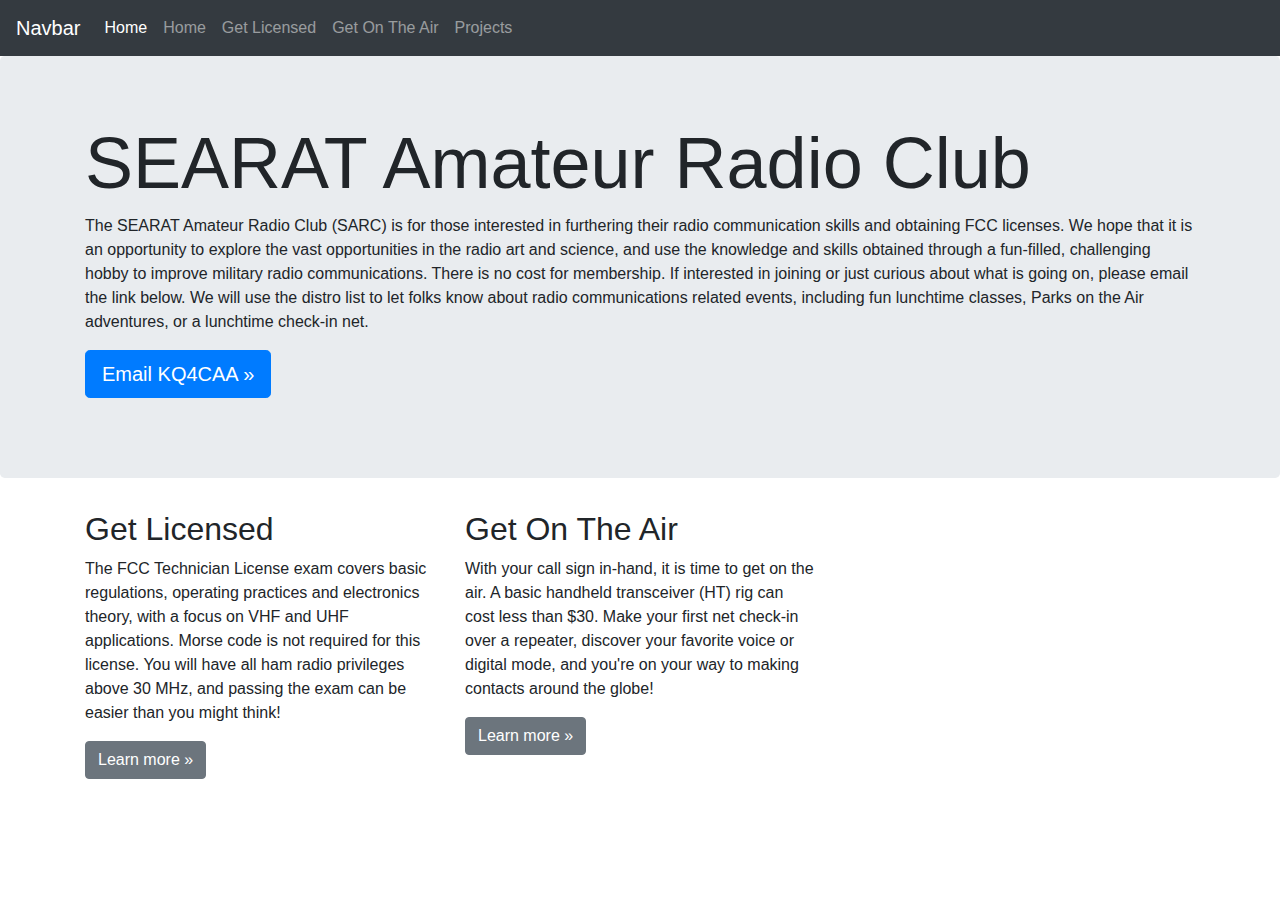
<file: index.html>
<!DOCTYPE html>
<html xmlns="http://www.w3.org/1999/xhtml" >

<!-- HEAD CONTROLS TAB, FAVICON, AND MAIN FETCH TO BOOTSTRAP STYLING -->
  <head>
    <title>KQ4CAA</title>
    <link rel="icon" type="image/png" href="./images/favicon-32x32.png" />
    <!-- MOST STYLING BY LIVE FETCH TO BOOTSTRAP SERVER -->
    <!-- Latest compiled and minified CSS - SKIPPED JAVASCRIPT AND OPTIONAL FORMATTING - IT'S A STATIC SITE -->
    <link rel="stylesheet" href="https://cdn.jsdelivr.net/npm/bootstrap@4.3.1/dist/css/bootstrap.min.css" integrity="sha384-ggOyR0iXCbMQv3Xipma34MD+dH/1fQ784/j6cY/iJTQUOhcWr7x9JvoRxT2MZw1T" crossorigin="anonymous">
    <!-- LOCAL STYLING -->
    <link rel="stylesheet" href="style.css"/>

  </head>
<!-- HEAD -->

<!-- NAVBAR -->
<nav class="navbar navbar-expand-md navbar-dark fixed-top bg-dark">
  <a class="navbar-brand" href="#">Navbar</a>
  <button class="navbar-toggler" type="button" data-toggle="collapse" data-target="#navbarsExampleDefault" aria-controls="navbarsExampleDefault" aria-expanded="false" aria-label="Toggle navigation">
    <span class="navbar-toggler-icon"></span>
  </button>

  <div class="collapse navbar-collapse" id="navbarsExampleDefault">
    <ul class="navbar-nav mr-auto">
      <li class="nav-item active">
        <a class="nav-link" href="#">Home <span class="sr-only">(current)</span></a>
      </li>

      <!-- TRIMMED NAV BAR TO SUPER SIMPLE - NO DROPDOWN - BECAUSE YOU SHOULD NOT NOT NOT EXCEED 3-4 PAGES OVERALL FOR ROUTING -->
      <li class="nav-item">
        <a class="nav-link" href="index.html">Home</a>
      </li>
      <li class="nav-item">
        <a class="nav-link" href="get-licensed.html">Get Licensed</a>
      </li>
      <li class="nav-item">
        <a class="nav-link" href="get-on-the-air.html">Get On The Air</a>
      </li>
      <li class="nav-item">
        <a class="nav-link" href="projects.html">Projects</a>
      </li>
    </ul>

    <!-- LIKELY OMIT "SEARCH" BECAUSE SEARCH TO WHAT???? -->
    <!-- <form class="form-inline my-2 my-lg-0">
      <input class="form-control mr-sm-2" type="text" placeholder="Search" aria-label="Search">
      <button class="btn btn-outline-success my-2 my-sm-0" type="submit">Search</button>
    </form> -->

  </div>
</nav>
<!-- NAVBAR -->


<!-- Main jumbotron for a primary marketing message or call to action -->
<main role="main">

  <!-- RENDERED BY DIV CONTAINERS -->
  <div class="jumbotron">
    <div class="container">
      <h1 class="display-3">SEARAT Amateur Radio Club</h1>
      <p>
        The SEARAT Amateur Radio Club (SARC) is for those interested in furthering their radio communication skills and obtaining FCC licenses.
        We hope that it is an opportunity to explore the vast opportunities in the radio art and science, and use the knowledge and skills obtained through a fun-filled, challenging hobby to improve military radio communications.
        There is no cost for membership. If interested in joining or just curious about what is going on, please email the link below.
        We will use the distro list to let folks know about radio communications related events, including fun lunchtime classes, Parks on the Air adventures, or a lunchtime check-in net.
      </p>
      <!-- &raquo = right-pointing double angle quotation mark -->
      <p><a class="btn btn-primary btn-lg" href="mailto: searat.arc@gmail.com" role="button">Email KQ4CAA &raquo;</a></p>
    </div>

  </div>

  <!-- Example row of columns - THIS IS A FUNDAMENTAL LAYOUT CONCEPT OF THE SEARAT SITE...KEEP -->
  <div class="container">
    <div class="row">
      <!-- GET LICENSED COLUMN -->
      <div class="col-md-4">
        <h2>Get Licensed</h2>
        <p>
          The FCC Technician License exam covers basic regulations, operating practices and electronics theory, with a focus on VHF and UHF applications. Morse code is not required for this license. You will have all ham radio privileges above 30 MHz, and passing the exam can be easier than you might think!
        </p>
        <p><a class="btn btn-secondary" href="get-licensed.html" role="button">Learn more &raquo;</a></p>
      </div>      
      <!-- GET ON THE AIR COLUMN -->
      <div class="col-md-4">
        <h2>Get On The Air</h2>
        <p>
          With your call sign in-hand, it is time to get on the air. A basic handheld transceiver (HT) rig can cost less than $30. Make your first net check-in over a repeater, discover your favorite voice or digital mode, and you're on your way to making contacts around the globe! 
        <p><a class="btn btn-secondary" href="get-on-the-air.html" role="button">Learn more &raquo;</a></p>
      </div>
    <!-- CLOSES - FUNDAMENTAL LAYOUT CONCEPT OF THE SEARAT SITE...KEEP -->
    </div>
  <!-- CLOSES THE "ROW COLUMNS" DIV CONTAINER -->
  </div>
</main>
<!-- Main jumbotron for a primary marketing message or call to action -->


<!-- END OF PAGE -->
</html>
</file>
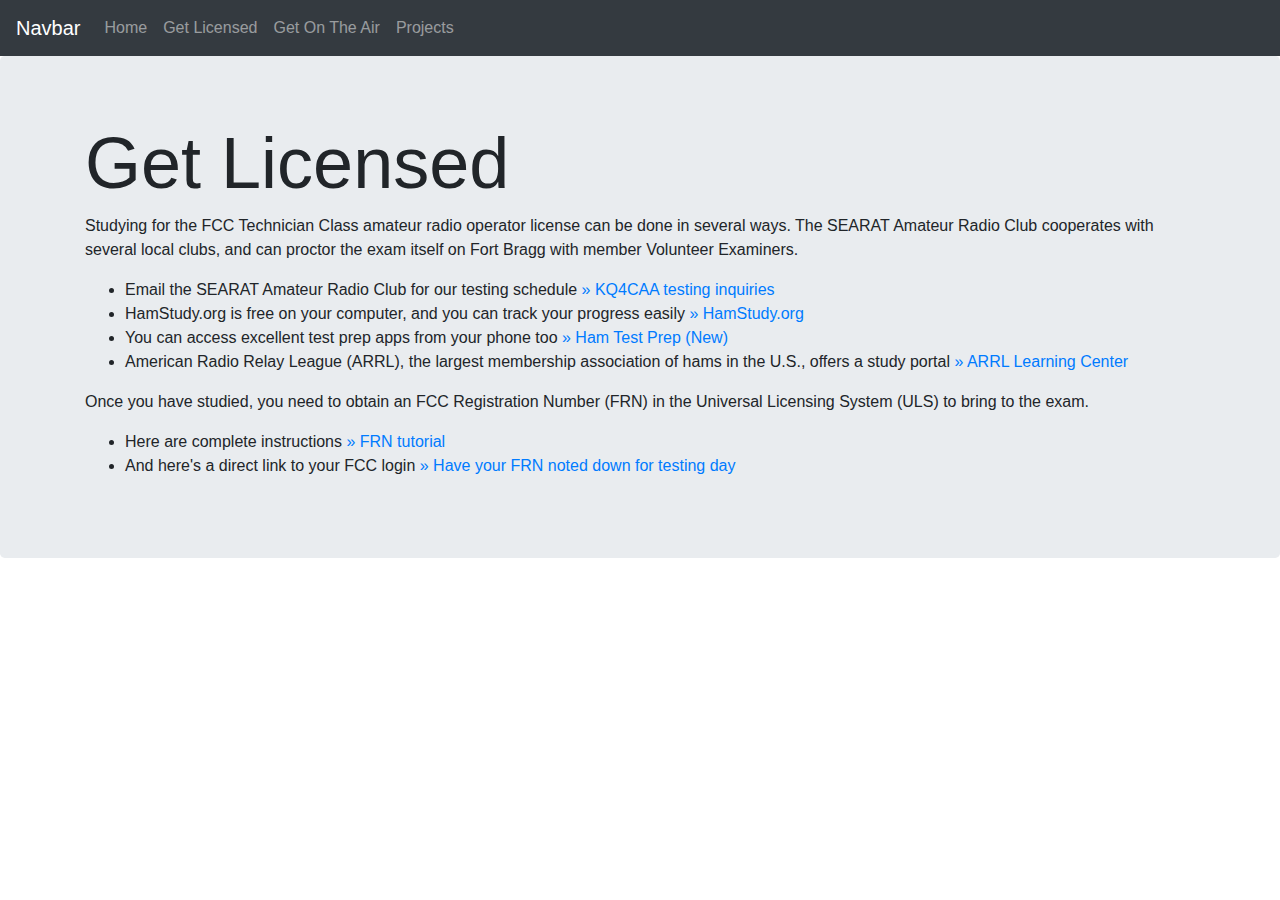
<file: get-licensed.html>
<!DOCTYPE html>
<html xmlns="http://www.w3.org/1999/xhtml" >

<!-- HEAD CONTROLS TAB, FAVICON, AND MAIN FETCH TO BOOTSTRAP STYLING -->
  <head>
    <title>Get Licensed</title>
    <link rel="icon" type="image/png" href="./images/favicon-32x32.png" />
    <link rel="stylesheet" href="https://cdn.jsdelivr.net/npm/bootstrap@4.3.1/dist/css/bootstrap.min.css" integrity="sha384-ggOyR0iXCbMQv3Xipma34MD+dH/1fQ784/j6cY/iJTQUOhcWr7x9JvoRxT2MZw1T" crossorigin="anonymous">
    <link rel="stylesheet" href="style.css"/>
  </head>
<!-- HEAD -->

<!-- NAVBAR - HARD CODED INTO INDEX.HTML, SO COPY FROM THERE -->
<nav class="navbar navbar-expand-md navbar-dark fixed-top bg-dark">
  <a class="navbar-brand" href="#">Navbar</a>
  <button class="navbar-toggler" type="button" data-toggle="collapse" data-target="#navbarsExampleDefault" aria-controls="navbarsExampleDefault" aria-expanded="false" aria-label="Toggle navigation">
    <span class="navbar-toggler-icon"></span>
  </button>
  <div class="collapse navbar-collapse" id="navbarsExampleDefault">
    <ul class="navbar-nav mr-auto">
      <li class="nav-item">
        <a class="nav-link" href="index.html">Home</a>
      </li>
      <li class="nav-item">
        <a class="nav-link" href="get-licensed.html">Get Licensed</a>
      </li>
      <li class="nav-item">
        <a class="nav-link" href="get-on-the-air.html">Get On The Air</a>
      </li>
      <li class="nav-item">
        <a class="nav-link" href="projects.html">Projects</a>
      </li>
    </ul>
  </div>
</nav>
<!-- NAVBAR -->


<!-- Main jumbotron for a primary marketing message or call to action -->
<main role="main">

  <!-- RENDERED BY DIV CONTAINERS -->
  <div class="jumbotron">
    <div class="container">
      <h1 class="display-3">Get Licensed</h1>
      <!-- CLEAN SECTION METHOD -->
      <p>
        Studying for the FCC Technician Class amateur radio operator license can be done in several ways. The SEARAT Amateur Radio Club cooperates with several local clubs, and can proctor the exam itself on Fort Bragg with member Volunteer Examiners.
      </p>
      <ul>
        <li>Email the SEARAT Amateur Radio Club for our testing schedule <a href="mailto: searat.arc@gmail.com">&raquo; KQ4CAA testing inquiries</a></li>
        <li>HamStudy.org is free on your computer, and you can track your progress easily <a href="https://hamstudy.org/">&raquo; HamStudy.org</a></li>
        <li>You can access excellent test prep apps from your phone too <a href="https://play.google.com/store/apps/details?id=com.iversoft.htp&hl=en_US&gl=US">&raquo; Ham Test Prep (New)</a></li>
        <li>American Radio Relay League (ARRL), the largest membership association of hams in the U.S., offers a study portal <a href="https://learn.arrl.org/courses/?pathPage=%2Farrl%2Fcourses">&raquo; ARRL Learning Center</a></li>
      </ul>
      <!-- CLEAN SECTION METHOD -->
      <p>
        Once you have studied, you need to obtain an FCC Registration Number (FRN) in the Universal Licensing System (ULS) to bring to the exam.
      </p>
      <ul>
        <li>Here are complete instructions <a href="https://www.fcc.gov/wireless/support/knowledge-base/universal-licensing-system-uls-resources/getting-fcc-registration">&raquo; FRN tutorial</a></li>
        <li>And here's a direct link to your FCC login <a href="https://apps.fcc.gov/cores/userLogin.do">&raquo; Have your FRN noted down for testing day</a></li>
      </ul>
    </div>
  
  </div>
<!-- MAIN - HAS NO CLOSING TAG, BUT TIES TO CSS -->

</html>
</file>
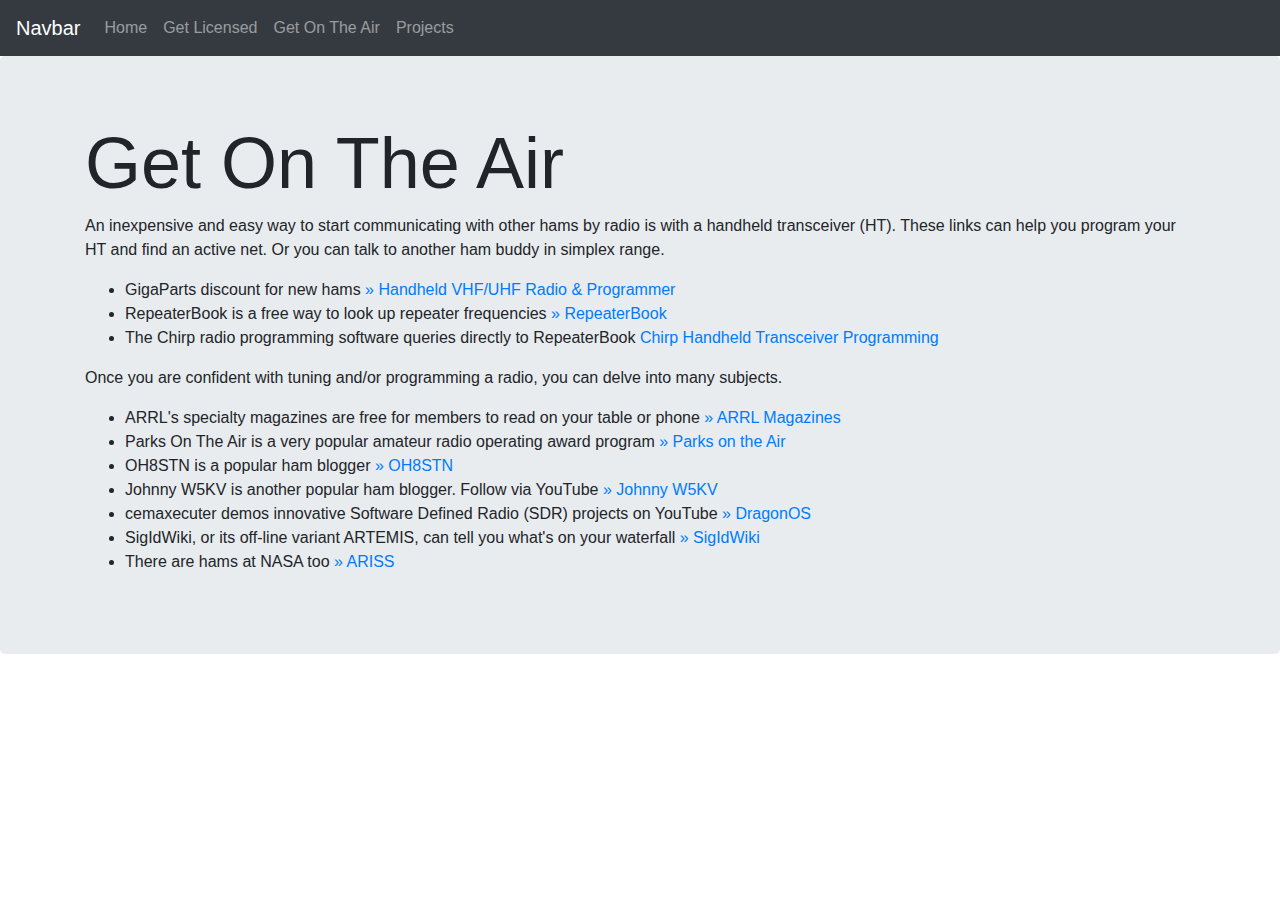
<file: get-on-the-air.html>
<!DOCTYPE html>
<html xmlns="http://www.w3.org/1999/xhtml" >

<!-- HEAD CONTROLS TAB, FAVICON, AND MAIN FETCH TO BOOTSTRAP STYLING -->
  <head>
    <title>Get On The Air</title>
    <link rel="icon" type="image/png" href="./images/favicon-32x32.png" />
    <!-- BOTH STYLES SPLIT AND ANNOTATED IN STYLE.CSS -->
    <link rel="stylesheet" href="https://cdn.jsdelivr.net/npm/bootstrap@4.3.1/dist/css/bootstrap.min.css" integrity="sha384-ggOyR0iXCbMQv3Xipma34MD+dH/1fQ784/j6cY/iJTQUOhcWr7x9JvoRxT2MZw1T" crossorigin="anonymous">
    <link rel="stylesheet" href="style.css"/>
  
  </head>
<!-- HEAD -->


<!-- NAVBAR - HARD CODED INTO INDEX.HTML, SO COPY FROM THERE -->
<nav class="navbar navbar-expand-md navbar-dark fixed-top bg-dark">
  <a class="navbar-brand" href="#">Navbar</a>
  <button class="navbar-toggler" type="button" data-toggle="collapse" data-target="#navbarsExampleDefault" aria-controls="navbarsExampleDefault" aria-expanded="false" aria-label="Toggle navigation">
    <span class="navbar-toggler-icon"></span>
  </button>
  <div class="collapse navbar-collapse" id="navbarsExampleDefault">
    <ul class="navbar-nav mr-auto">
      <li class="nav-item active">
        <li class="nav-item">
          <a class="nav-link" href="index.html">Home</a>
        </li>
        <li class="nav-item">
          <a class="nav-link" href="get-licensed.html">Get Licensed</a>
        </li>
        <li class="nav-item">
          <a class="nav-link" href="get-on-the-air.html">Get On The Air</a>
        </li>
        <li class="nav-item">
          <a class="nav-link" href="projects.html">Projects</a>
        </li>
    </ul>
  </div>
</nav>
<!-- NAVBAR -->


<!-- Main jumbotron for a primary marketing message or call to action -->
<main role="main">
  <div class="jumbotron">
    <div class="container">
      <h1 class="display-3">Get On The Air</h1>
      <!-- LINKS AS AN UNORDERED LIST -->
      <p>
        An inexpensive and easy way to start communicating with other hams by radio is with a handheld transceiver (HT). These links can help you program your HT and find an active net. Or you can talk to another ham buddy in simplex range.
      </p>
      <ul>
        <li>GigaParts discount for new hams <a href="https://www.gigaparts.com/qrzjumpstart"> &raquo; Handheld VHF/UHF Radio & Programmer</a></li>
        <li>RepeaterBook is a free way to look up repeater frequencies <a href="https://repeaterbook.com/index.php/en-us/">&raquo; RepeaterBook</a></li>
        <li>The Chirp radio programming software queries directly to RepeaterBook <a href="https://chirp.danplanet.com/projects/chirp/wiki/Home"> Chirp Handheld Transceiver Programming</a></li>
      </ul>

      <!-- SECTION BREAK -->
      <p>
        Once you are confident with tuning and/or programming a radio, you can delve into many subjects.
      </p>
      <ul>
        <li>ARRL's specialty magazines are free for members to read on your table or phone <a href="https://play.google.com/store/apps/details?id=com.branded.arrl&hl=en_US&gl=US">&raquo; ARRL Magazines</a></li>
        <li>Parks On The Air is a very popular amateur radio operating award program <a href="https://parksontheair.com/#">&raquo; Parks on the Air</a></li>
        <li>OH8STN is a popular ham blogger <a href="https://oh8stn.org/">&raquo; OH8STN</a></li>
        <li>Johnny W5KV is another popular ham blogger. Follow via YouTube <a href="https://www.youtube.com/channel/UCmXMXzY27MRgAJ0Oel0UvIg">&raquo; Johnny W5KV</a></li>
        <li>cemaxecuter demos innovative Software Defined Radio (SDR) projects on YouTube  <a href="https://www.youtube.com/channel/UC9U2kaqhE716J2WNSTcOghg">&raquo; DragonOS</a></li>
        <li>SigIdWiki, or its off-line variant ARTEMIS, can tell you what's on your waterfall <a href="https://www.sigidwiki.com/wiki/Signal_Identification_Guide">&raquo; SigIdWiki</a></li>
        <li>There are hams at NASA too <a href="https://www.nasa.gov/mission_pages/station/research/news/iss-20-years-ham-radio-infographic">&raquo; ARISS</a></li>
      </ul>
<!-- 
PUT 3RD PARTY SNIPPETS HERE
      <div>
        <a href="https://www.hamqsl.com/solar.html" title="Click to add Solar-Terrestrial Data to your website!"><img src="https://www.hamqsl.com/solar101vhfpic.php"></a>
      </div>

      <script>
        var norad_n2yo = '25544|ISS,43600|HST,OSCAR 7|7530,39417|ZACUBE';
        var size_n2yo = 'medium';
        var allpasses_n2yo = '0';
        var map_n2yo = '2';
      </script>
      <script type="text/javascript" src="https://www.n2yo.com/js/widget-tracker.js"></script>
-->

    </div>
  </div>
<!-- Main jumbotron for a primary marketing message or call to action -->


<!-- https://codepen.io/dudleystorey/pen/KKPdeb -->
<!-- REPLACE CAROUSEL COMPONENT -->
<!-- IMAGE RE-SIZING is NOT done in CSS...tinker a 3rd party image resizer to find a good pixel size, then groom ./images/ folder as you populate, and keep sane -->

<!-- <div id="captioned-gallery">
	<figure class="slider">
		<figure>
			<img src="./images/anonymous-field-day.jpg" alt>
			<figcaption>Field Day</figcaption>
		</figure>
		<figure>
			<img src="./images/anonymous-pota.jpg" alt>
			<figcaption>Parks on the Air</figcaption>
		</figure>
		<figure>
			<img src="./images/compare-svg.svg" alt>
			<figcaption>This is an svg image</figcaption>
		</figure>
    <figure>
			<img src="./images/anonymous-sota.jpg" alt>
			<figcaption>Summits on the Air</figcaption>
		</figure>
    <figure>
			<img src="./images/C-RAT-LOGO.png" alt>
			<figcaption>C-RAT big logo</figcaption>
		</figure>
    <figure>
			<img src="./images/arrl_Affiliated_Club_Logo_Round.jpg" alt>
			<figcaption>Licensed to members ARRL logo</figcaption>
		</figure>
	</figure>
</div> -->

<!-- REPLACE CAROUSEL COMPONENT -->


</html>
</file>
<file: style.css>
/* JUMBOTRON STUFF - ALL PAGES */

/* Move down content because we have a fixed navbar that is 3.5rem tall */
body {
  padding-top: 3.5rem;
}


/* IMAGE SLIDER STUFF - IN GET-ON-THE-AIR.HTML*/
@import url(https://fonts.googleapis.com/css?family=Istok+Web);
@keyframes slidy {
0% { left: 0%; }
20% { left: 0%; }
25% { left: -100%; }
45% { left: -100%; }
50% { left: -200%; }
70% { left: -200%; }
75% { left: -300%; }
95% { left: -300%; }
100% { left: -400%; }
}
* {
  box-sizing: border-box;
}
body, figure { 
  margin: 0; background: white;
  font-family: Istok Web, sans-serif;
  font-weight: 100;
}
div#captioned-gallery { 
  width: 100%; overflow: hidden; 
}
figure.slider { 
  position: relative; width: 500%;
  font-size: 0; animation: 30s slidy infinite; 
}
figure.slider figure { 
  width: 20%; height: auto;
  display: inline-block;  position: inherit; 
}
figure.slider img { width: 100%; height: auto; }
figure.slider figure figcaption { 
  position: absolute; bottom: 0;
  background: rgba(0,0,0,0.4);
  color: #fff; width: 100%;
  font-size: 2rem; padding: .6rem; 
}
</file>
